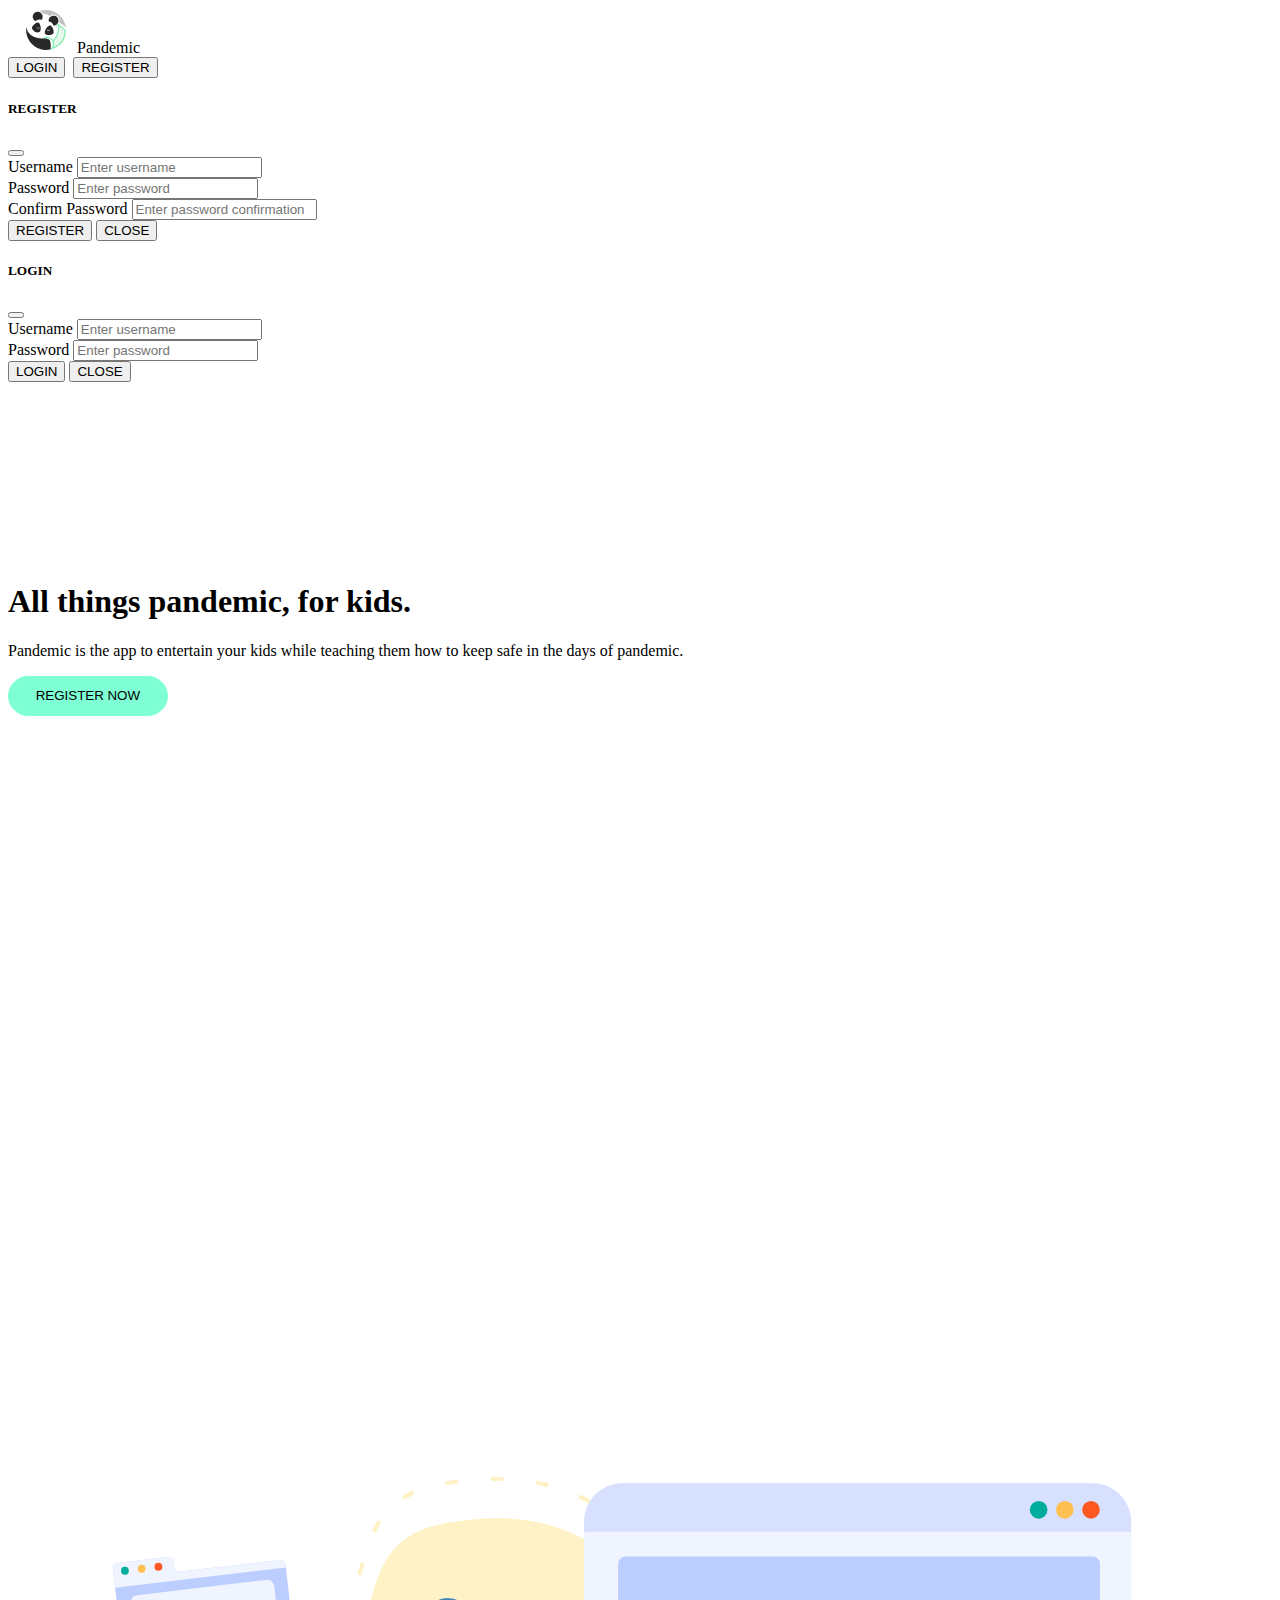
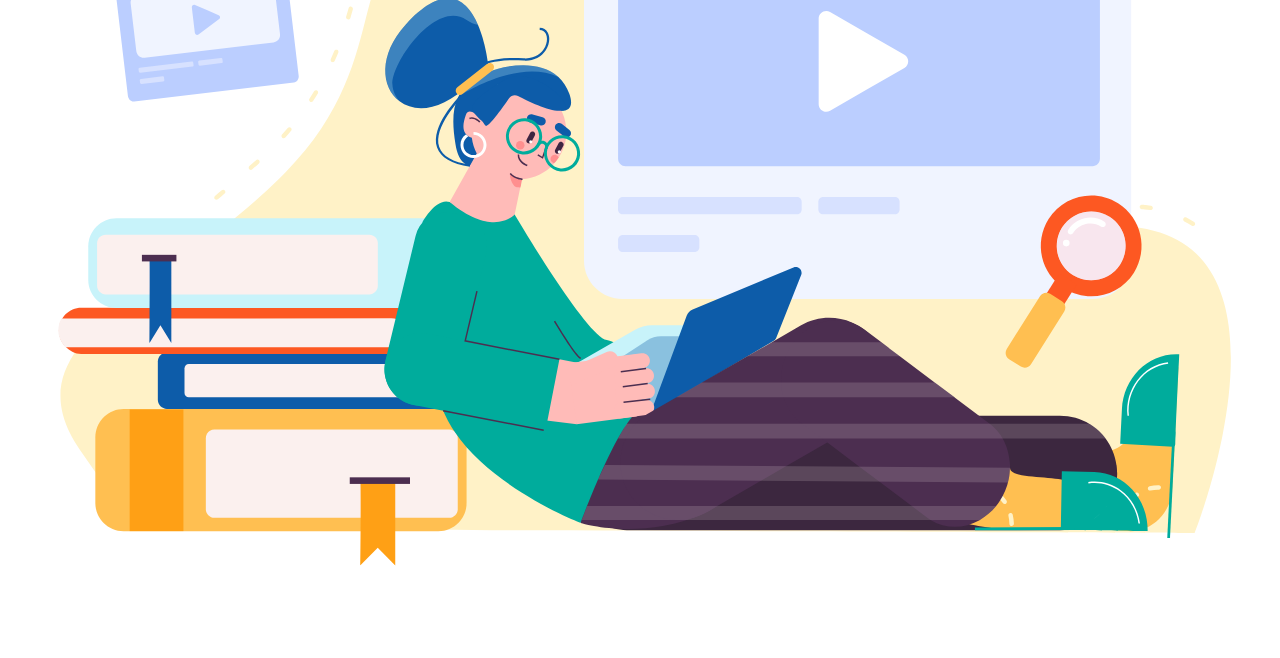
<file: index.html>
<!DOCTYPE html>
<html lang="en">

<head>
    <meta charset="UTF-8">
    <meta name="viewport" content="width=device-width, initial-scale=1.0">


    <title>🐼 Pandemic</title>

    <!-- REFERÊNCIA AO CSS DO BOOTSTRAP -->
    <link href="https://cdn.jsdelivr.net/npm/bootstrap@5.0.1/dist/css/bootstrap.min.css" rel="stylesheet"
        integrity="sha384-+0n0xVW2eSR5OomGNYDnhzAbDsOXxcvSN1TPprVMTNDbiYZCxYbOOl7+AMvyTG2x" crossorigin="anonymous">

    <!-- custom css -->
    <link href="css/style.css" rel="stylesheet">
</head>

<body>

    <!-- BARRA DE NAVEGAÇÃO -->
    <nav class="navbar bg-dark navbar-dark fixed">
        <div class="container-fluid">
            <div class="container-logo">
                <img class="navbar-logo" src="./img/pandemic_navbar.svg">
                <a class="navbar-title navbar-brand">Pandemic</a>
            </div>
            <form class="d-flex justify-content-end">
                <button id="btnLogin" class="btn btn-secondary" type="button" data-bs-toggle="modal"
                    data-bs-target="#mdlLogin">LOGIN</button>&nbsp;
                <button id="btnRegister" class="btn btn-primary" type="button" data-bs-toggle="modal"
                    data-bs-target="#mdlRegister">REGISTER</button>
                <button id="btnLogout" class="btn btn-danger" style="display: none;">LOGOUT</button>

            </form>
        </div>
    </nav>

    <!-- MODAL REGISTO -->
    <div class="modal fade" id="mdlRegister" tabindex="-1">
        <div class="modal-dialog">
            <div class="modal-content">
                <div class="modal-header">
                    <h5 class="modal-title" id="exampleModalLabel">REGISTER</h5>
                    <button type="button" class="btn-close" data-bs-dismiss="modal" aria-label="Close"></button>
                </div>
                <form id="frmRegister">
                    <div class="modal-body">

                        <div class="mb-3">
                            <label for="txtUsernameRegister" class="form-label">Username</label>
                            <input type="text" class="form-control" id="txtUsernameRegister"
                                placeholder="Enter username" />
                        </div>
                        <div class="mb-3">
                            <label for="txtPasswordRegister" class="form-label">Password</label>
                            <input type=" password" class="form-control" id="txtPasswordRegister"
                                placeholder="Enter password" />
                        </div>
                        <div class="mb-3">
                            <label for="txtPasswordRegister2" class="form-label">Confirm Password</label>
                            <input type=" password" class="form-control" id="txtPasswordRegister2"
                                placeholder="Enter password confirmation" />
                        </div>
                        <div id="registerMessage" class="mb-3"></div>

                    </div>
                    <div class="modal-footer">
                        <input type="submit" class="btn btn-primary" value="REGISTER"></input>
                        <button type="button" class="btn btn-secondary" data-bs-dismiss="modal">CLOSE</button>
                    </div>
                </form>
            </div>
        </div>
    </div>

    <!-- MODAL LOGIN -->
    <div class="modal fade" id="mdlLogin" tabindex="-1">
        <div class="modal-dialog">
            <div class="modal-content">
                <div class="modal-header">
                    <h5 class="modal-title" id="exampleModalLabel">LOGIN</h5>
                    <button type="button" class="btn-close" data-bs-dismiss="modal" aria-label="Close"></button>
                </div>
                <form id="frmLogin">
                    <div class="modal-body">

                        <div class="mb-3">
                            <label for="txtUsername" class="form-label">Username</label>
                            <input type="text" class="form-control" id="txtUsername" placeholder="Enter username" />
                        </div>
                        <div class="mb-3">
                            <label for="txtPassword" class="form-label">Password</label>
                            <input type=" password" class="form-control" id="txtPassword"
                                placeholder="Enter password" />
                        </div>
                        <div id="loginMessage" class="mb-3"></div>
                    </div>
                    <div class="modal-footer">
                        <input type="submit" class="btn btn-primary" value="LOGIN"></input>
                        <button type="button" class="btn btn-secondary" data-bs-dismiss="modal">CLOSE</button>
                    </div>
                </form>
            </div>
        </div>
    </div>

    <div id="landing-page" class="container">

        <div class="row">
            <div class="welcome-container-description col-md-5">
                <h1 class="display-3">All things pandemic, for kids.</h1>
                <p class="lead">Pandemic is the app to entertain your kids while teaching them how to keep safe in the
                    days of pandemic.</p>

                <button id="btnRegisterHome" data-bs-toggle="modal" data-bs-target="#mdlRegister" type="button"
                    class="home-register-button btn btn-primary">REGISTER NOW</button>
            </div>
            <div class="welcome-container-picture col-md-7">
                <img id="welcome-vector" src="./img/LandingWelcome.svg">
            </div>
        </div>
    </div>

    <div id="dashboard-admin" class="container">

        <h1 style="text-align: center; padding-top: 2em; margin-bottom: 2em;">ADMIN PAGE </h1>

        <div id="admin-create-activity-container" class="row">
            <button id="admin-create-activity-button" class="btn btn-danger display-3">Create Activity</button>

        </div>

        <div id="admin-manage-users-container" class="row">
            <button disabled id="admin-manage-users-button" class="btn btn-danger display-3">Manage Users</button>

        </div>

        <div id="admin-manage-badges-container" class="row">
            <button id="admin-manage-badges-button" class="btn btn-danger display-3">Manage Badges</button>

        </div>

        <div id="admin-manage-items-container" class="row">
            <button disabled id="admin-manage-items-button"  class="btn btn-danger display-3">Manage Items</button>

        </div>
    </div>

    <div id="dashboard" class="row">

        <div class="score left">
            <div class="row">
                <div class="col coins">
                    <span>¢</span> <span id="coins">100</span>
                </div>
                <div class="col points">
                    <span>⦾</span> <span id="points">200</span>
                </div>
            </div>
        </div>

        <img class="menu-icon" id="profile" src="./img/profile.svg">
        <img class="menu-icon" id="leaderboard" src="./img/leaderboard.svg">
        <img style="opacity: 50%" class="menu-icon" id="shop" src="./img/shop.svg">

        <div id="dashboard-play-container" style="" class="row">
            <button id="dashboard-play-button" style="" class="btn btn-danger display-3">PLAY</button>

        </div>
    </div>






    <!-- REFERÊNCIA AO APP.JS -->
    <script type="module" src="./js/app.js"></script>

    <!-- REFERÊNCIA AO JS DO BOOTSTRAP E DEPENDÊNCIAS -->
    <script src="https://cdn.jsdelivr.net/npm/bootstrap@5.0.1/dist/js/bootstrap.bundle.min.js"
        integrity="sha384-gtEjrD/SeCtmISkJkNUaaKMoLD0//ElJ19smozuHV6z3Iehds+3Ulb9Bn9Plx0x4"
        crossorigin="anonymous"></script>

</body>

</html>
</file>
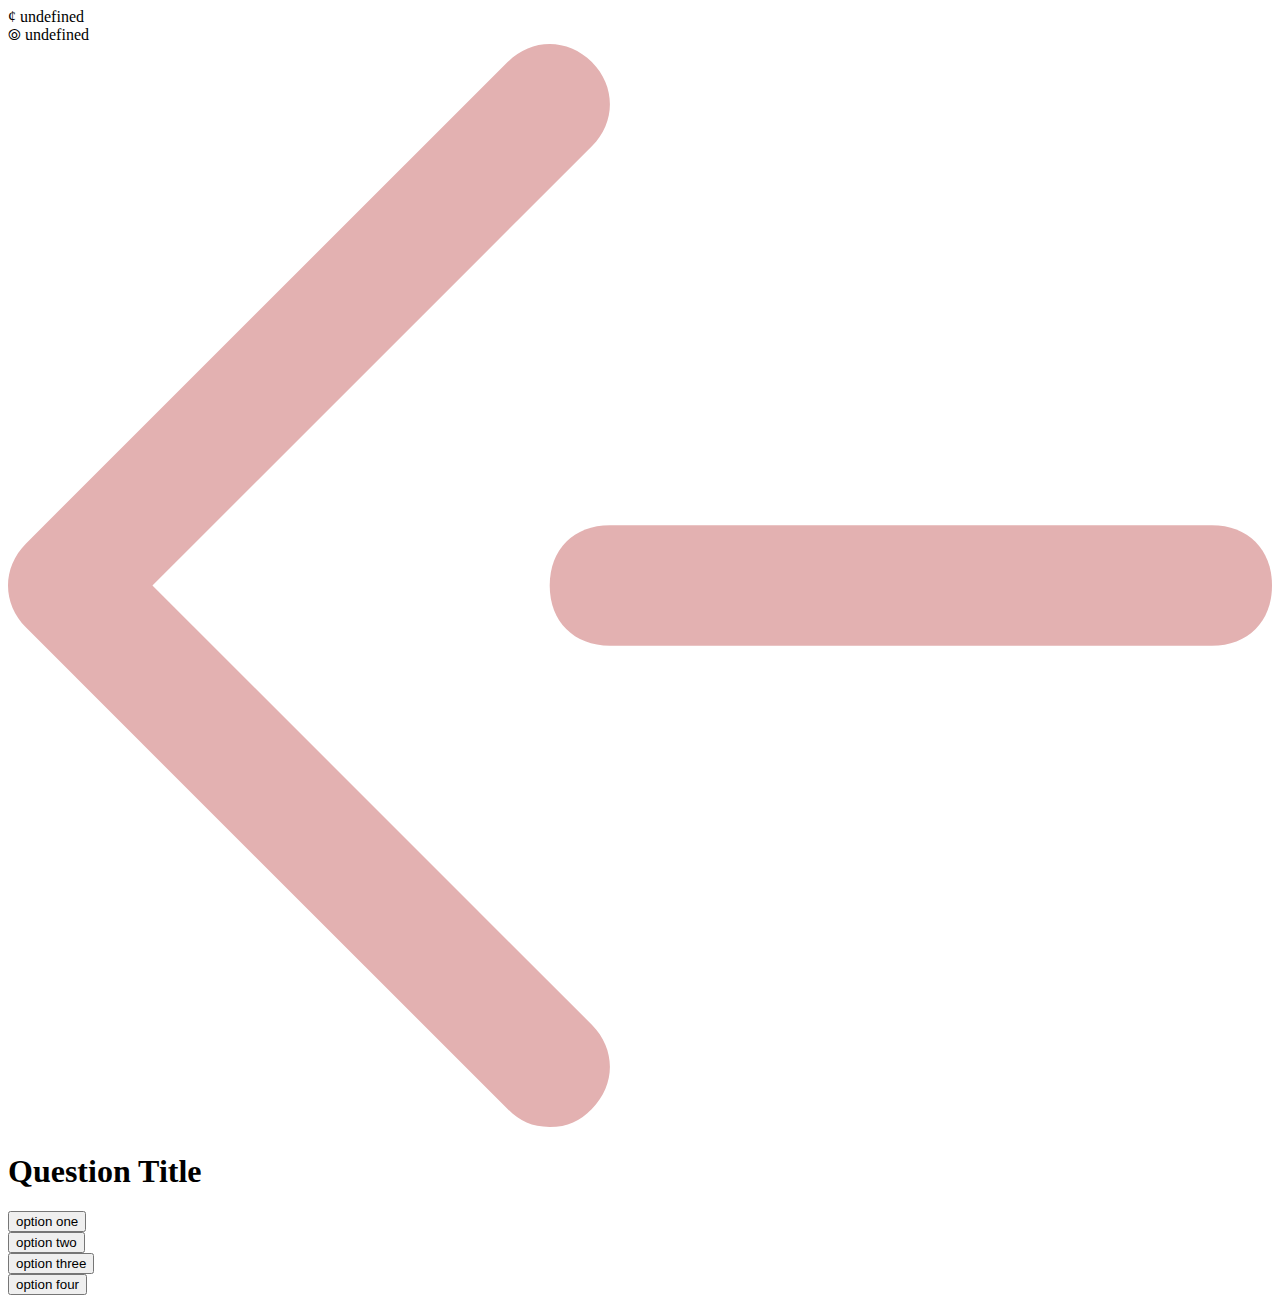
<file: html/level.html>
<!DOCTYPE html>
<html lang="en">

<head>
    <meta charset="UTF-8">
    <meta name="viewport" content="width=device-width, initial-scale=1.0">
    <title>🐼 Play</title>
    <!-- REFERÊNCIA AO CSS DO BOOTSTRAP -->
    <link href="https://cdn.jsdelivr.net/npm/bootstrap@5.0.1/dist/css/bootstrap.min.css" rel="stylesheet"
        integrity="sha384-+0n0xVW2eSR5OomGNYDnhzAbDsOXxcvSN1TPprVMTNDbiYZCxYbOOl7+AMvyTG2x" crossorigin="anonymous">

    <!-- custom css -->
    <link href="./../css/style.css" rel="stylesheet">
</head>

<body>

    <div class="score margin right">
        <div class="row">
            <div class="col coins">
                <span>¢</span> <span id="coins">100</span>
            </div>
            <div class="col points">
                <span>⦾</span> <span id="points">200</span>
            </div>
        </div>
    </div>

    <img id="return-arrow" src="./../img/Arrow Left.svg">

    <div id="quiz-level-questions">
        <div class="container">
            <div class="row">
                <h1 id="question-title">Question Title</h1>

            </div>
            <div class="answers-container">

                <div class="row">
                    <button id="a1" class="row btn btn-primary answer"> option one</button>
                </div>
                <div class="row">
                    <button id="a2" class="btn btn-primary answer"> option two</button>
                </div>
                <div class="row">
                    <button id="a3" class="btn btn-primary answer"> option three</button>
                </div>
                <div class="row">
                    <button id="a4" class="btn btn-primary answer"> option four</button>
                </div>
            </div>

        </div>
    </div>


    <div id="modal-results">
        <div class="row">
            <h1 style="text-align: center;">
                Results:
            </h1>
        </div>

        <div class="row">
            <div class="col" style="text-align: center;">

                Answers: [<span id="correct-answers">5</span>/<span id="total-answers">10</span>]
            </div>
        </div>

        <div class="row">
            <span class="col" id="first-star">☆</span>
            <span class="col" id="second-star">☆</span>
            <span class="col" id="third-star">☆</span>
        </div>

        <div class="row">
            <button id="continue-button" class="btn btn-primary">
                Continue
            </button>
        </div>

    </div>

    <!-- REFERÊNCIA AO APP.JS -->
    <script type="module" src="../js/app.js"></script>

    <!-- REFERÊNCIA AO JS DO BOOTSTRAP E DEPENDÊNCIAS -->
    <script src="https://cdn.jsdelivr.net/npm/bootstrap@5.0.1/dist/js/bootstrap.bundle.min.js"
        integrity="sha384-gtEjrD/SeCtmISkJkNUaaKMoLD0//ElJ19smozuHV6z3Iehds+3Ulb9Bn9Plx0x4"
        crossorigin="anonymous"></script>
</body>

</html>
</file>
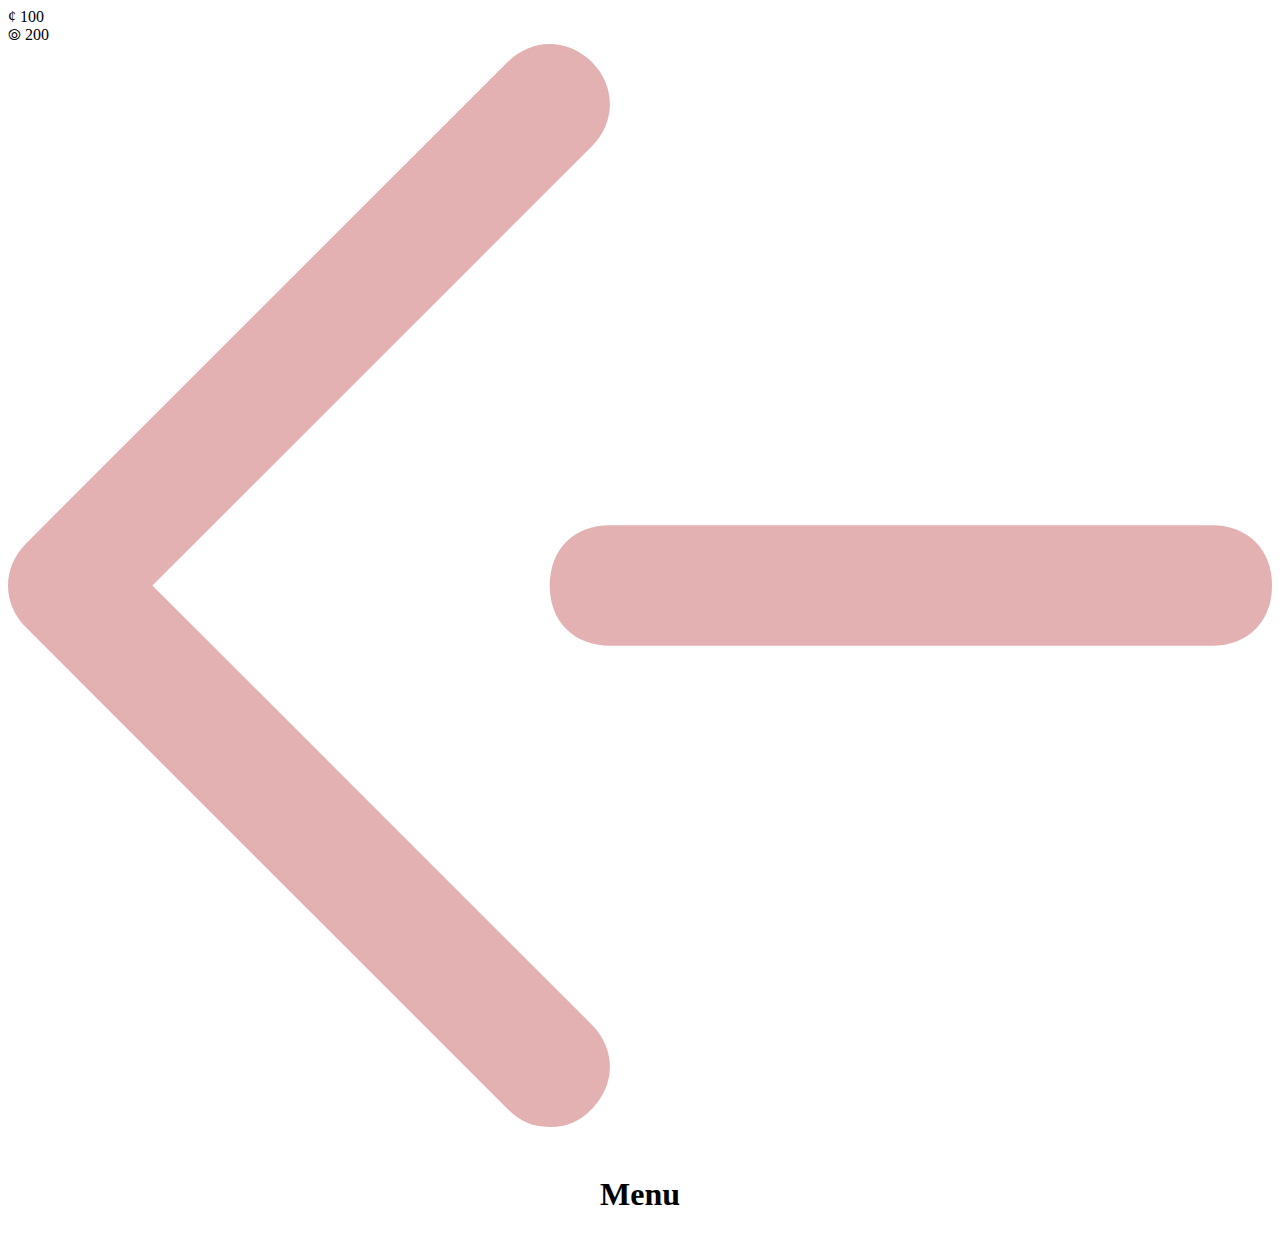
<file: html/levelMenu.html>
<!DOCTYPE html>
<html lang="en">

<head>
    <meta charset="UTF-8">
    <meta name="viewport" content="width=device-width, initial-scale=1.0">
    <title>🐼 Menu</title>
    <!-- REFERÊNCIA AO CSS DO BOOTSTRAP -->
    <link href="https://cdn.jsdelivr.net/npm/bootstrap@5.0.1/dist/css/bootstrap.min.css" rel="stylesheet"
        integrity="sha384-+0n0xVW2eSR5OomGNYDnhzAbDsOXxcvSN1TPprVMTNDbiYZCxYbOOl7+AMvyTG2x" crossorigin="anonymous">

    <!-- custom css -->
    <link href="./../css/style.css" rel="stylesheet">
</head>

<body>

    <div class="score margin right">
        <div class="row">
            <div class="col coins">
                <span>¢</span> <span id="coins">100</span>
            </div>
            <div class="col points">
                <span>⦾</span> <span id="points">200</span>
            </div>
        </div>
    </div>

    <img id="return-arrow" src="./../img/Arrow Left.svg">
        
        <div style="margin-top: 5vh;"></div>
        <h1 style="text-align: center;"> Menu </h1>

        
        <div id="level-container" class="container">
           
        </div>

    <!-- REFERÊNCIA AO APP.JS -->
    <script type="module" src="../js/app.js"></script>

    <!-- REFERÊNCIA AO JS DO BOOTSTRAP E DEPENDÊNCIAS -->
    <script src="https://cdn.jsdelivr.net/npm/bootstrap@5.0.1/dist/js/bootstrap.bundle.min.js"
        integrity="sha384-gtEjrD/SeCtmISkJkNUaaKMoLD0//ElJ19smozuHV6z3Iehds+3Ulb9Bn9Plx0x4"
        crossorigin="anonymous"></script>
</body>

</html>
</file>
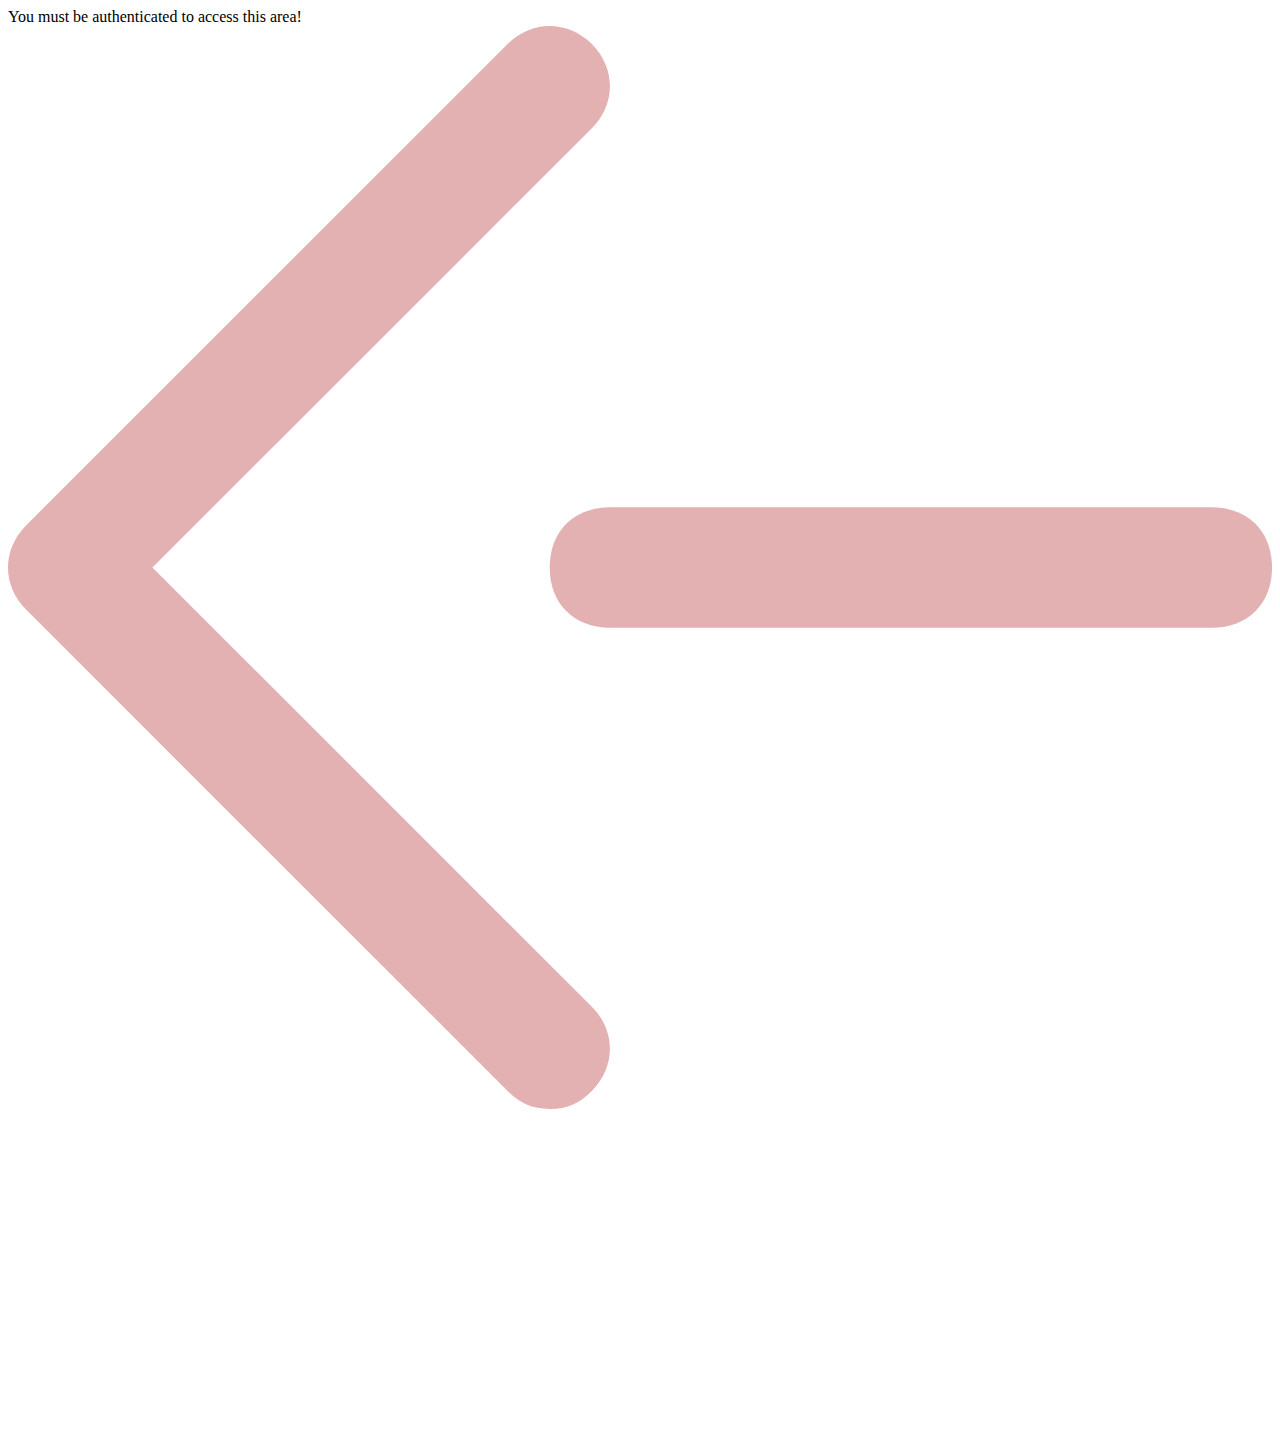
<file: html/manageBadges.html>
<!DOCTYPE html>
<html lang="en">

<head>
    <meta charset="UTF-8">
    <meta name="viewport" content="width=device-width, initial-scale=1.0">
    <title>🐼 New Badge</title>

    <!-- REFERÊNCIA AO CSS DO BOOTSTRAP -->
    <link href="https://cdn.jsdelivr.net/npm/bootstrap@5.0.1/dist/css/bootstrap.min.css" rel="stylesheet"
        integrity="sha384-+0n0xVW2eSR5OomGNYDnhzAbDsOXxcvSN1TPprVMTNDbiYZCxYbOOl7+AMvyTG2x" crossorigin="anonymous">

    <!-- custom css -->
    <link href="./../css/style.css" rel="stylesheet">

</head>

<body>

    <div class="container-fluid">
        <!-- DIV A APARECER A UTILZADORES NÃO AUTENTICADOS -->
        <div id="userLoggedOutContent">
            <div class="alert alert-danger" role="alert">You must be authenticated to access this area!</div>
        </div>
        <!-- DIV A APARECER A UTILZADORES AUTENTICADOS (FORM DE ADIÇÃO DE BADGEA) -->

        <img id="return-arrow" src="./../img/Arrow Left.svg">

        <div id="userLoggedInContent" style="visibility: hidden">
            <div id="new-badge-container">

                <h1 class="text-center display-3">Add badge</h1>

                <hr class="my-2">
                <div>
                    <form id="frmNewBadge">

                        <div class="row">

                            <div class="col-md-6 mb-3">
                                <label for="requirement" class="form-label">Title</label>
                                <input class="form-control" id="badge-title" required>
                            </div>

                            <div class="col-md-6 mb-3">
                                <label style="opacity: 50%;" for="requirement" class="form-label">Picture</label>
                                <input disabled class="form-control" id="badge-picutre" required>
                            </div>
                        </div>
                        <hr class="my-2">
                        <div class="row">

                            <div class="col-md-6 mb-3">
                                <label for="typeActTitle" class="form-label">Requirement</label>
                                <select class="form-control" id="badge-requirement">
                                    <option value="activities">Number of Activities</option>
                                    <option value="points">Number of Points</option>
                                    <option value="coins">Number of Coins</option>
                                </select>
                            </div>

                            <div class="col-md-6 mb-3">
                                <label for="more-than" class="form-label">More Than</label>
                                <input type="number" class="form-control" id="badge-more-than" required>
                            </div>
                        </div>


                        <button style="margin-top: 2em; width: 100%;" id="form-submit" type="button"
                            class="btn btn-primary">Submit</button>
                    </form>
                </div>
                <br>
                <div id="newBadgeMessage"></div>
            </div>

            <h1 class="text-center display-3">List of badges</h1>

            <div id="badges-list">

            </div>
        </div>
    </div>
    <!-- REFERÊNCIA AO APP.JS -->
    <script type="module" src="./../js/app.js"></script>

    <!-- REFERÊNCIA AO JS DO BOOTSTRAP E DEPENDÊNCIAS -->
    <script src="https://cdn.jsdelivr.net/npm/bootstrap@5.0.1/dist/js/bootstrap.bundle.min.js"
        integrity="sha384-gtEjrD/SeCtmISkJkNUaaKMoLD0//ElJ19smozuHV6z3Iehds+3Ulb9Bn9Plx0x4"
        crossorigin="anonymous"></script>
</body>

</html>
</file>
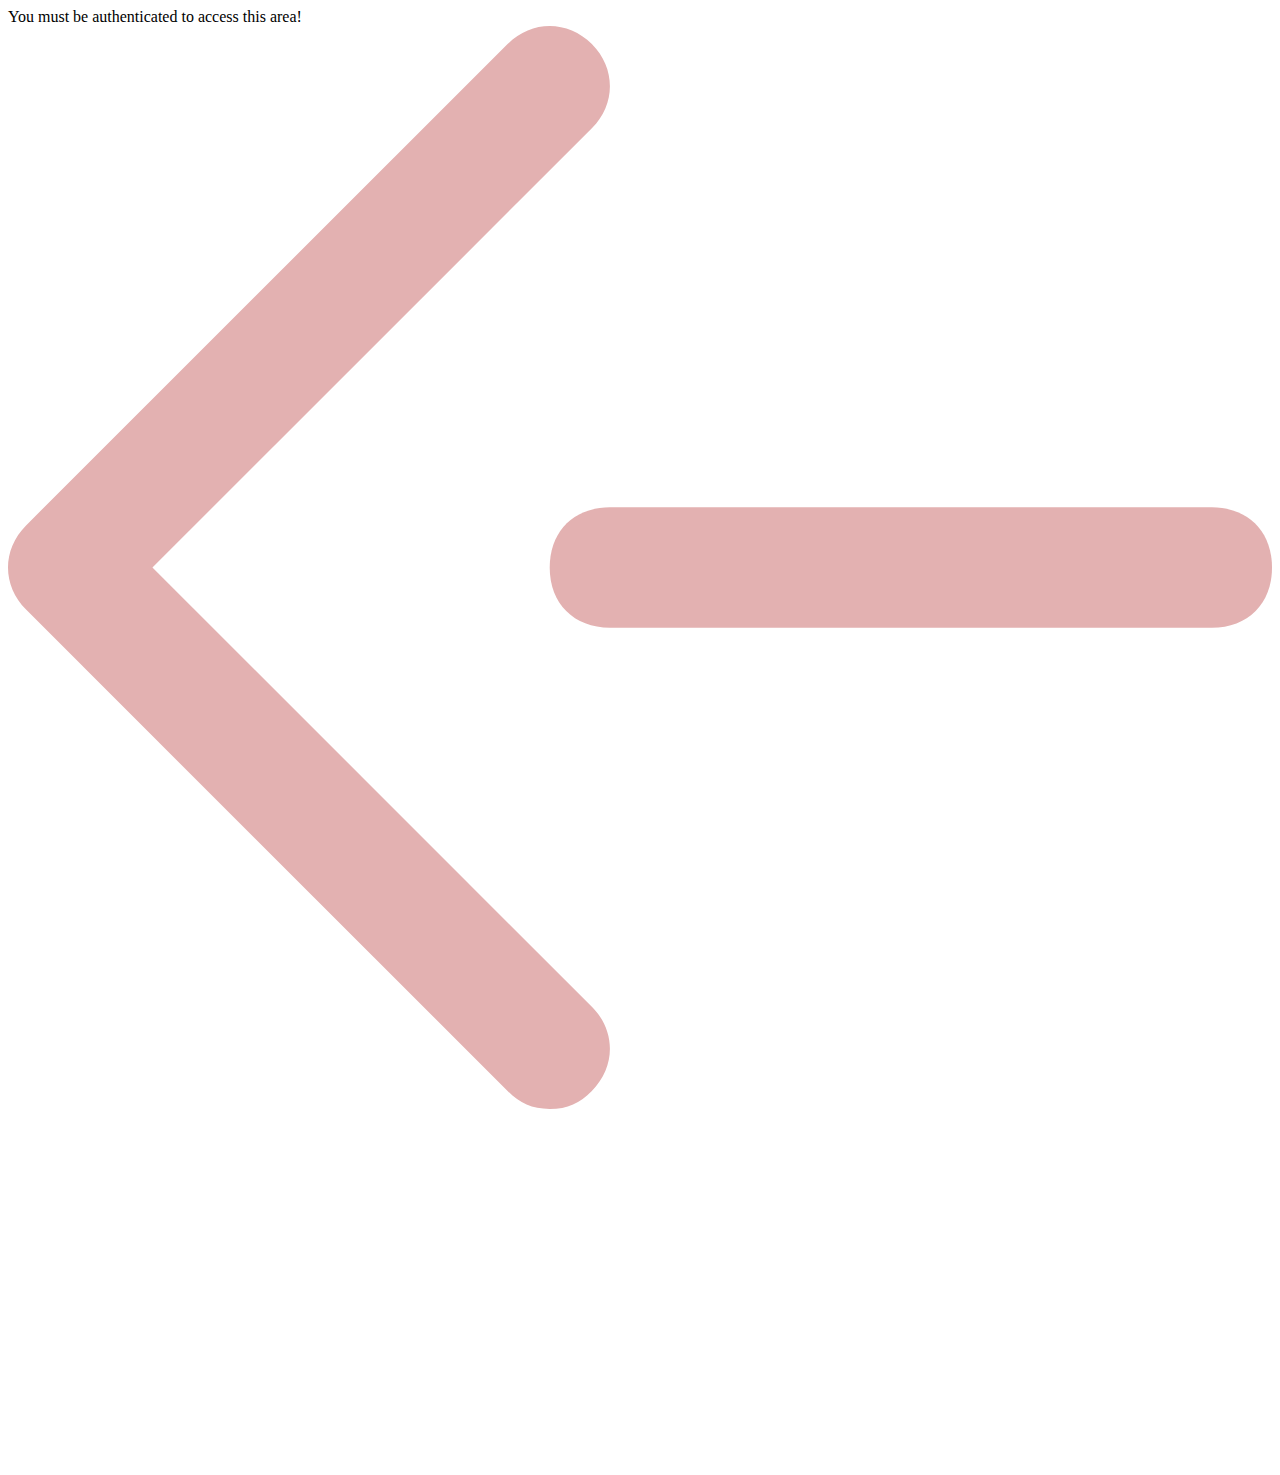
<file: html/newActivity.html>
<!DOCTYPE html>
<html lang="en">

<head>
    <meta charset="UTF-8">
    <meta name="viewport" content="width=device-width, initial-scale=1.0">
    <title>🐼 New Activity</title>

    <!-- REFERÊNCIA AO CSS DO BOOTSTRAP -->
    <link href="https://cdn.jsdelivr.net/npm/bootstrap@5.0.1/dist/css/bootstrap.min.css" rel="stylesheet"
        integrity="sha384-+0n0xVW2eSR5OomGNYDnhzAbDsOXxcvSN1TPprVMTNDbiYZCxYbOOl7+AMvyTG2x" crossorigin="anonymous">

    <!-- custom css -->
    <link href="./../css/style.css" rel="stylesheet">

</head>

<body>

    <div class="container-fluid">
        <!-- DIV A APARECER A UTILZADORES NÃO AUTENTICADOS -->
        <div id="userLoggedOutContent">
            <div class="alert alert-danger" role="alert">You must be authenticated to access this area!</div>
        </div>
        <!-- DIV A APARECER A UTILZADORES AUTENTICADOS (FORM DE ADIÇÃO DE ACTIVITYA) -->

        <img id="return-arrow" src="./../img/Arrow Left.svg">

        <div id="userLoggedInContent" style="visibility: hidden">
            <div id="new-activity-container">

                <h1 class="display-3">Add activity</h1>

                <hr class="my-2">
                <div>
                    <form id="frmNewActivity">

                        <div class="row">

                            <div class="col-md-6 mb-3">
                                <label for="typeActTitle" class="form-label">Type of Activity</label>
                                <select class="form-control" id="activity-type">
                                    <option value="Jazz">Quiz</option>
                                    <option value="Pop-Rock">True/False</option>
                                    <option value="Metal">Game</option>
                                </select>
                            </div>

                            <div class="col-md-2 mb-3">
                                <label for="txtCoins" class="form-label">Activity ID</label>
                                <input type="number" class="form-control" id="activity-id" required>
                            </div>

                            <div class="col-md-2 mb-3">
                                <label for="txtPoints" class="form-label">Points Awarded</label>
                                <input type="number" class="form-control" id="points-awarded" required>
                            </div>

                            <div class="col-md-2 mb-3">
                                <label for="txtCoins" class="form-label">Coins Awarded</label>
                                <input type="number" class="form-control" id="coins-awarded" required>
                            </div>
                        </div>

                        <div id="level-questions-container" class="row">
                            <div id="level-questions" class="row">

                            </div>
                            <div style="margin-top: 2em;" class="col">
                                <button type="button" id="answer-add-button" class="btn btn-danger">Add
                                    Question</button>
                            </div>
                        </div>

                        <button style="margin-top: 2em;" type="submit" class="btn btn-primary">Submit</button>
                    </form>
                </div>
                <br>
                <div id="newActivityMessage"></div>
            </div>
        </div>
    </div>
    <!-- REFERÊNCIA AO APP.JS -->
    <script type="module" src="./../js/app.js"></script>

    <!-- REFERÊNCIA AO JS DO BOOTSTRAP E DEPENDÊNCIAS -->
    <script src="https://cdn.jsdelivr.net/npm/bootstrap@5.0.1/dist/js/bootstrap.bundle.min.js"
        integrity="sha384-gtEjrD/SeCtmISkJkNUaaKMoLD0//ElJ19smozuHV6z3Iehds+3Ulb9Bn9Plx0x4"
        crossorigin="anonymous"></script>
</body>

</html>
</file>
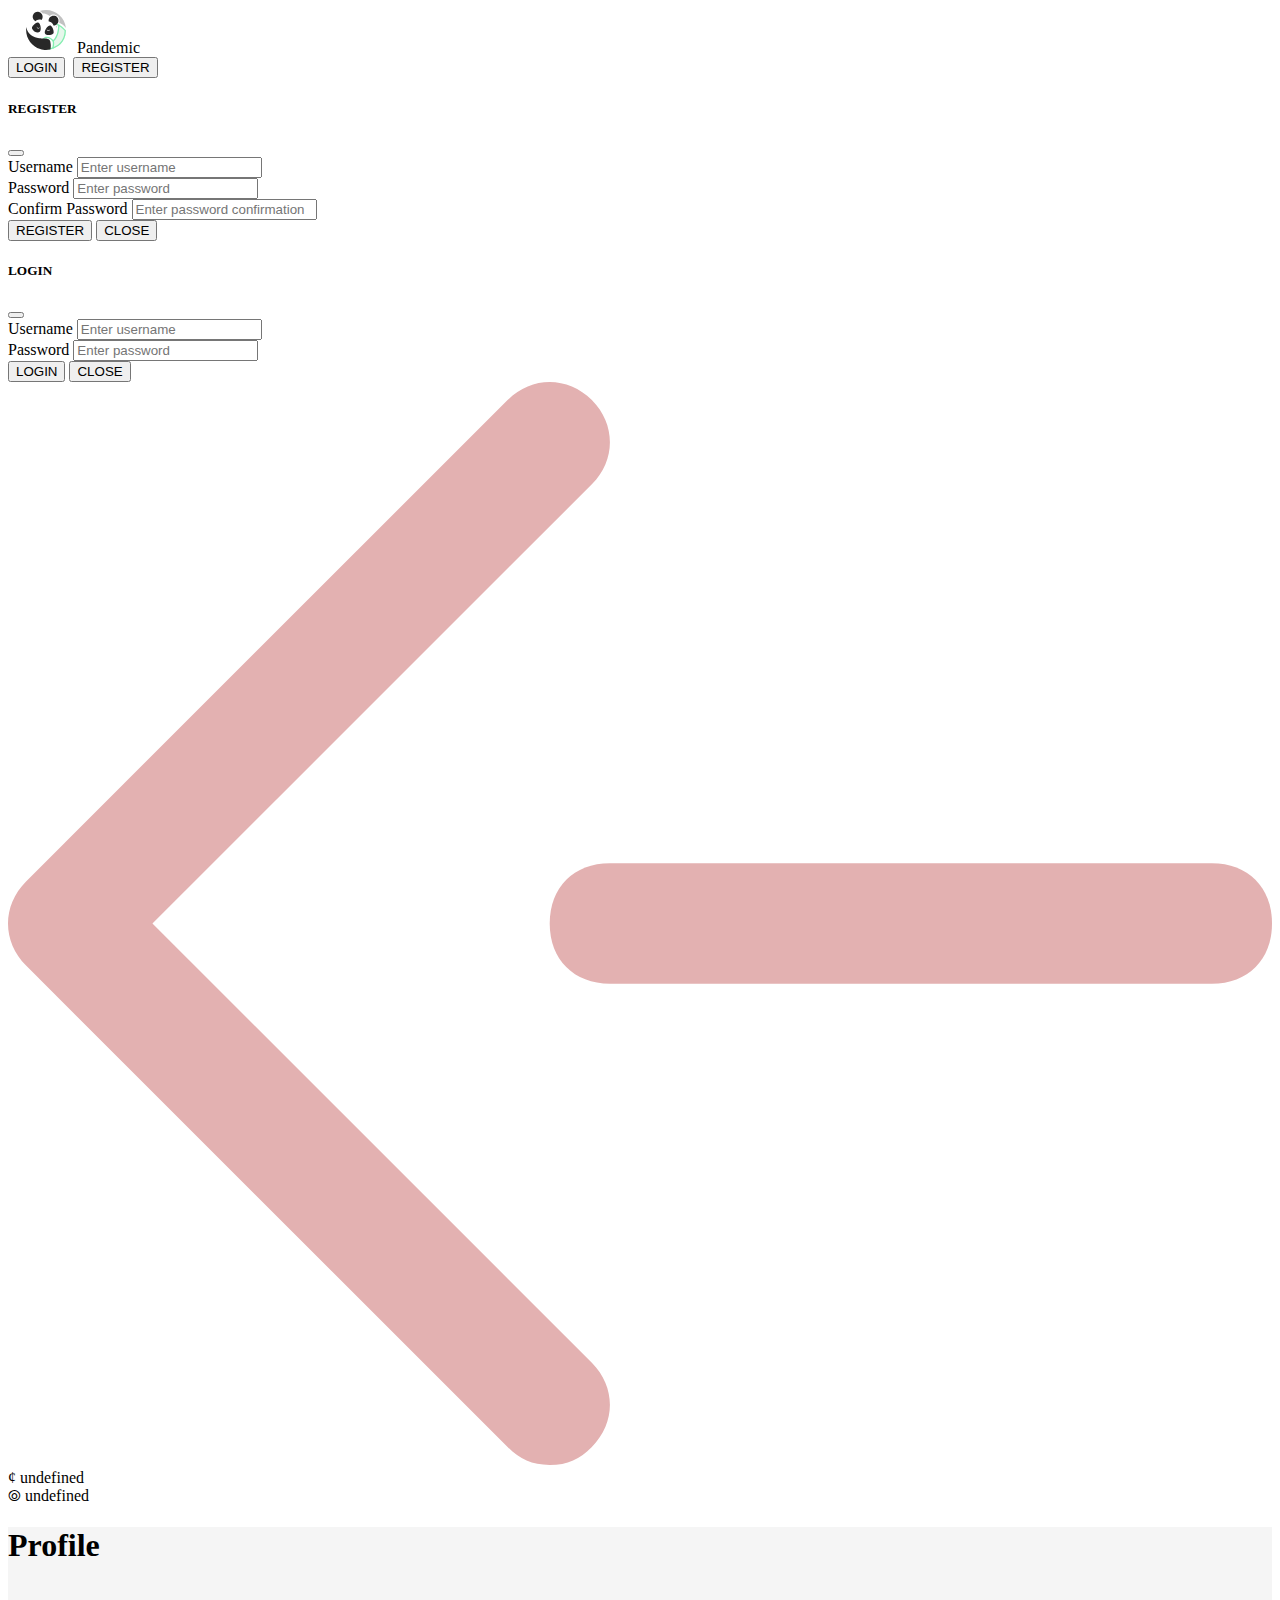
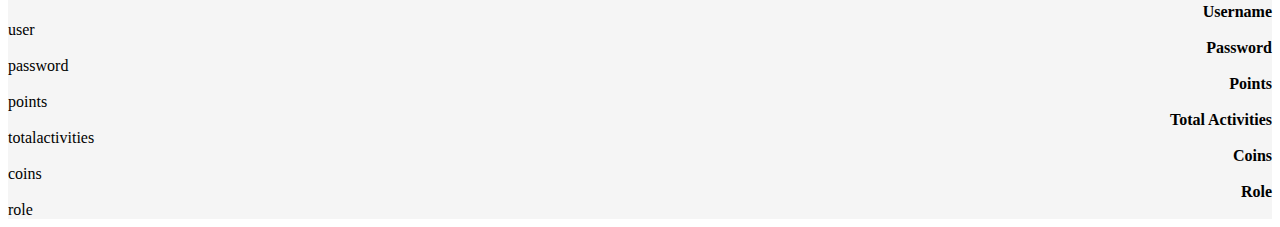
<file: html/profile.html>
<!DOCTYPE html>
<html lang="en">

<head>
    <meta charset="UTF-8">
    <meta name="viewport" content="width=device-width, initial-scale=1.0">
    <title>🐼 Profile</title>
    <!-- REFERÊNCIA AO CSS DO BOOTSTRAP -->
    <link href="https://cdn.jsdelivr.net/npm/bootstrap@5.0.1/dist/css/bootstrap.min.css" rel="stylesheet"
        integrity="sha384-+0n0xVW2eSR5OomGNYDnhzAbDsOXxcvSN1TPprVMTNDbiYZCxYbOOl7+AMvyTG2x" crossorigin="anonymous">

    <!-- custom css -->
    <link href="./../css/style.css" rel="stylesheet">
</head>

<body>

    <!-- BARRA DE NAVEGAÇÃO -->
    <nav class="navbar bg-dark navbar-dark fixed">
        <div class="container-fluid">
            <div class="container-logo">
                <img class="navbar-logo" src="./../img/pandemic_navbar.svg">
                <a class="navbar-title navbar-brand">Pandemic</a>
            </div>
            <form class="d-flex justify-content-end">
                <button id="btnLogin" class="btn btn-secondary" type="button" data-bs-toggle="modal"
                    data-bs-target="#mdlLogin">LOGIN</button>&nbsp;
                <button id="btnRegister" class="btn btn-primary" type="button" data-bs-toggle="modal"
                    data-bs-target="#mdlRegister">REGISTER</button>
                <button id="btnLogout" class="btn btn-danger" style="display: none;">LOGOUT</button>

            </form>
        </div>
    </nav>

     <!-- MODAL REGISTO -->
     <div class="modal fade" id="mdlRegister" tabindex="-1">
        <div class="modal-dialog">
            <div class="modal-content">
                <div class="modal-header">
                    <h5 class="modal-title" id="exampleModalLabel">REGISTER</h5>
                    <button type="button" class="btn-close" data-bs-dismiss="modal" aria-label="Close"></button>
                </div>
                <form id="frmRegister">
                    <div class="modal-body">

                        <div class="mb-3">
                            <label for="txtUsernameRegister" class="form-label">Username</label>
                            <input type="text" class="form-control" id="txtUsernameRegister"
                                placeholder="Enter username" />
                        </div>
                        <div class="mb-3">
                            <label for="txtPasswordRegister" class="form-label">Password</label>
                            <input type=" password" class="form-control" id="txtPasswordRegister"
                                placeholder="Enter password" />
                        </div>
                        <div class="mb-3">
                            <label for="txtPasswordRegister2" class="form-label">Confirm Password</label>
                            <input type=" password" class="form-control" id="txtPasswordRegister2"
                                placeholder="Enter password confirmation" />
                        </div>
                        <div id="registerMessage" class="mb-3"></div>

                    </div>
                    <div class="modal-footer">
                        <input type="submit" class="btn btn-primary" value="REGISTER"></input>
                        <button type="button" class="btn btn-secondary" data-bs-dismiss="modal">CLOSE</button>
                    </div>
                </form>
            </div>
        </div>
    </div>

    <!-- MODAL LOGIN -->
    <div class="modal fade" id="mdlLogin" tabindex="-1">
        <div class="modal-dialog">
            <div class="modal-content">
                <div class="modal-header">
                    <h5 class="modal-title" id="exampleModalLabel">LOGIN</h5>
                    <button type="button" class="btn-close" data-bs-dismiss="modal" aria-label="Close"></button>
                </div>
                <form id="frmLogin">
                    <div class="modal-body">

                        <div class="mb-3">
                            <label for="txtUsername" class="form-label">Username</label>
                            <input type="text" class="form-control" id="txtUsername" placeholder="Enter username" />
                        </div>
                        <div class="mb-3">
                            <label for="txtPassword" class="form-label">Password</label>
                            <input type=" password" class="form-control" id="txtPassword"
                                placeholder="Enter password" />
                        </div>
                        <div id="loginMessage" class="mb-3"></div>
                    </div>
                    <div class="modal-footer">
                        <input type="submit" class="btn btn-primary" value="LOGIN"></input>
                        <button type="button" class="btn btn-secondary" data-bs-dismiss="modal">CLOSE</button>
                    </div>
                </form>
            </div>
        </div>
    </div>

    <img id="return-arrow" class="return-arrow-menu" src="../img/Arrow Left.svg">

    <div class="score margin right">
        <div class="row">
            <div class="col coins">
                <span>¢</span> <span id="coins">100</span>
            </div>
            <div class="col points">
                <span>⦾</span> <span id="points">200</span>
            </div>
        </div>
    </div>

    <div style="background-color:whitesmoke" class="profile-info" id="new-activity-container">
        <h1 class="text-center"> Profile </h1>

        <br>

        <div class="row">
            <div class="col" style="text-align: right;"><b>Username</b></div>
            <div class="col" id="username">user</div>

        </div>

        <div class="row">
            <div class="col" style="text-align: right;"><b>Password</b></div>
            <div class="col" id="password">password</div>

        </div>

        <div class="row">
            <div class="col" style="text-align: right;"><b>Points</b></div>
            <div class="col" id="points">points</div>

        </div>

        <div class="row">
            <div class="col" style="text-align: right;"><b>Total Activities</b></div>
            <div class="col" id="total-activities">totalactivities</div>

        </div>

        <div class="row">
            <div class="col" style="text-align: right;"><b>Coins</b></div>
            <div class="col" id="coins">coins</div>

        </div>

        <div class="row">
            <div class="col" style="text-align: right;"><b>Role</b></div>
            <div class="col" id="role">role</div>

        </div>

  
    </div>


    <!-- REFERÊNCIA AO APP.JS -->
    <script type="module" src="./../js/app.js"></script>

    <!-- REFERÊNCIA AO JS DO BOOTSTRAP E DEPENDÊNCIAS -->
    <script src="https://cdn.jsdelivr.net/npm/bootstrap@5.0.1/dist/js/bootstrap.bundle.min.js"
        integrity="sha384-gtEjrD/SeCtmISkJkNUaaKMoLD0//ElJ19smozuHV6z3Iehds+3Ulb9Bn9Plx0x4"
        crossorigin="anonymous"></script>
</body>

</html>
</file>
<file: css/style.css>
/* Desktop */
@media screen and (min-width: 768px) {
    #welcome-vector {
        padding: 2em;
        position: absolute;
        top: 50%;
        transform: translate(0, -50%);
    }
    .welcome-container-picture {
        position: relative;
        height: calc(100vh - 40px - 1rem);
    }
    .welcome-container-description {
        padding-top: 20vh;
        position: relative;
        height: calc(100vh - 40px - 1rem);
    }
    .home-register-button {
        border-radius: 5em;
        height: 3em;
        padding-left: 2em;
        padding-right: 2em;
        background-color: aquamarine;
        border: 0.5px solid aquamarine;
    }
    .home-register-button:hover {
        background-color: darkgreen;
        border: 0.5px solid darkgreen;
    }

    .container-logo{
        margin-left: 1em;
    }

    .navbar-logo{
        width: 40px;
        padding: 2px;
    }
    .navbar-title{
        margin-left: 5px;
        vertical-align: middle;
        margin-top: 20px;
    }
}

/* Mobile */
@media screen and (max-width: 767px) {

    .container-logo{
        margin-left: 1em;
    }

    .navbar-logo{
        width: 40px;
        padding: 2px;
    }
    .navbar-title{
        margin-left: 5px;
        vertical-align: middle;
        margin-top: 20px;
    }

    #welcome-vector {
        padding: 2em;
        position: absolute;
    }
    .welcome-container-picture {
        position: relative;

    }
    .welcome-container-description {
        padding: 3em 5em 0em 3em;
        position: relative;

    }
    .home-register-button {
        border-radius: 5em;
        height: 3em;
        padding-left: 2em;
        padding-right: 2em;
        background-color: aquamarine;
        border: 0.5px solid aquamarine;
    }
    .home-register-button:hover {
        background-color: darkgreen;
        border: 0.5px solid darkgreen;
    }

}
</file>
